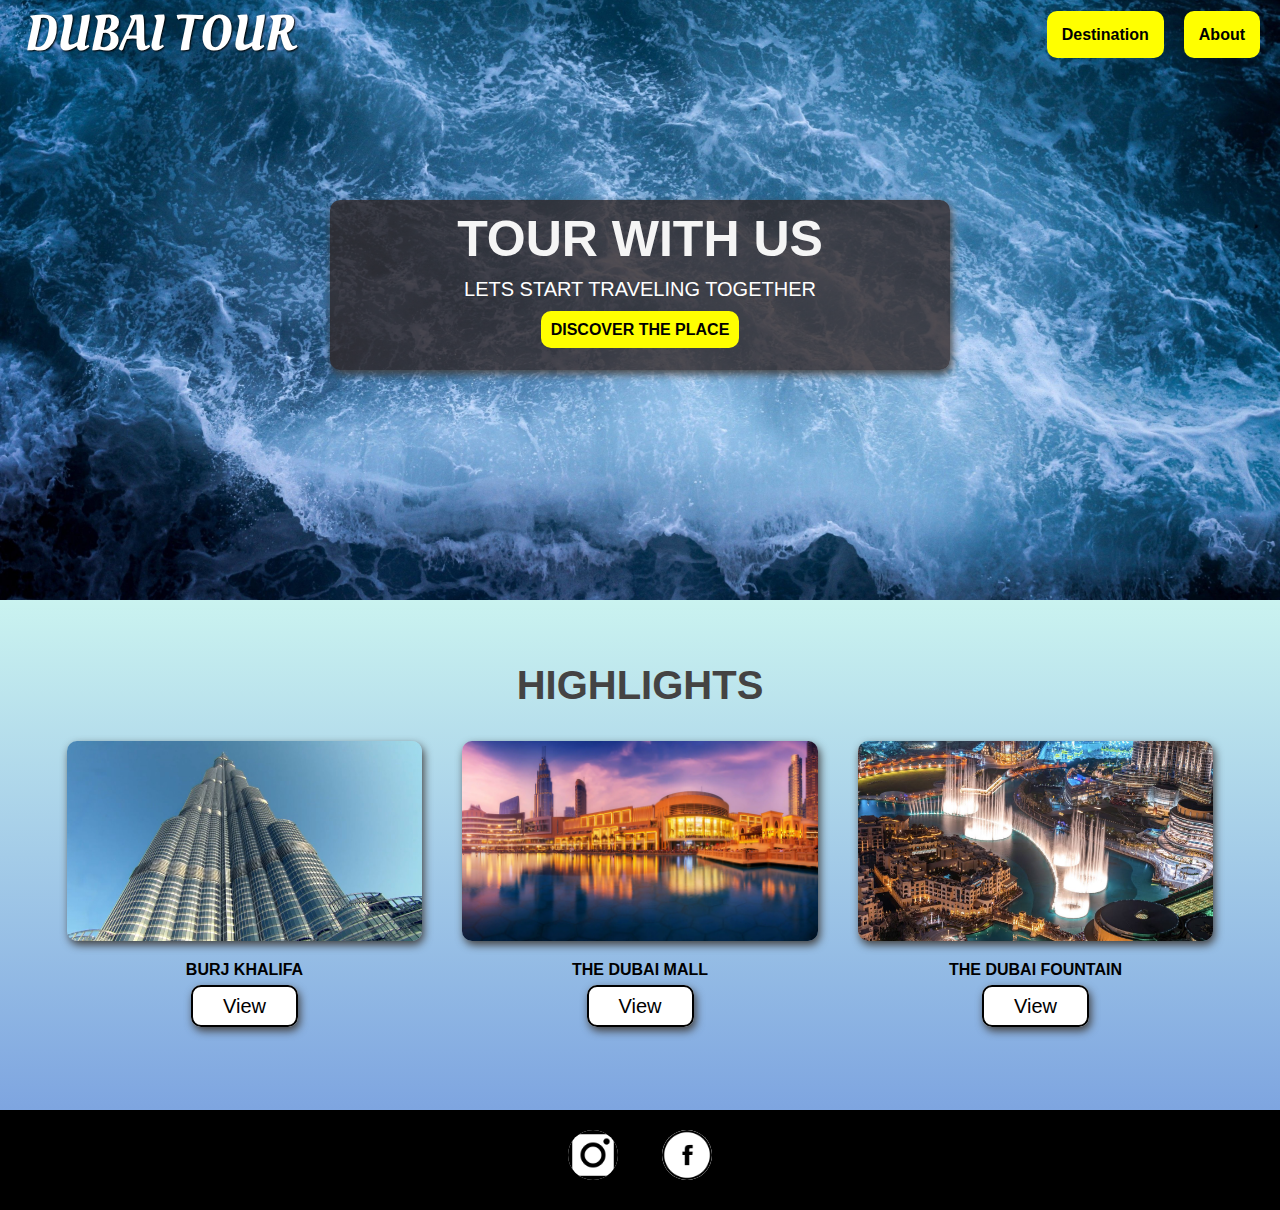
<file: index.html>
<!DOCTYPE html>
<html lang="en">
	<head>
		<meta charset="UTF-8" />
		<title>Dubai Tour</title>
		<link
			href="https://fonts.googleapis.com/css2?family=Oleo+Script&family=Roboto&display=swap"
			rel="stylesheet"
		/>
		<link rel="stylesheet" href="shared.css" />
		<link rel="stylesheet" href="style.css" />
	</head>
	<body>
		<header>
			<div id="page-logo">
				<a href="index.html">Dubai Tour</a>
			</div>

			<nav>
				<ul>
					<li><a href="places.html">Destination</a></li>
					<li><a href="about.html">About</a></li>
				</ul>
			</nav>
		</header>

		<main>
			<section id="first-section">
				<div id="section-container">
					<h1>Tour with us</h1>
					<p>Lets start Traveling Together</p>
					<a href="places.html">Discover the place</a>
				</div>
			</section>

			<section id="highlight">
				<h2>Highlights</h2>
				<ul id="destinations">
					<li class="destination">
						<img src="burj khalifa.jpg" alt="burj khalifa" />
						<p>Burj Khalifa</p>
						<a href="#">View</a>
					</li>
					<li class="destination">
						<img src="the-dubai-mall.jpg" alt="the dubai mall" />
						<p>The Dubai Mall</p>
						<a href="#">View</a>
					</li>
					<li class="destination">
						<img src="the bubai fountain.jpg" alt="the dubai fountain" />
						<p>The Dubai Fountain</p>
						<a href="#">View</a>
					</li>
				</ul>
			</section>
		</main>
		<footer>
			<img src="/instagram.png" alt="instagram logo" />
			<img src="/facebook.png" alt="facebook logo" />
		</footer>
	</body>
</html>
</file>
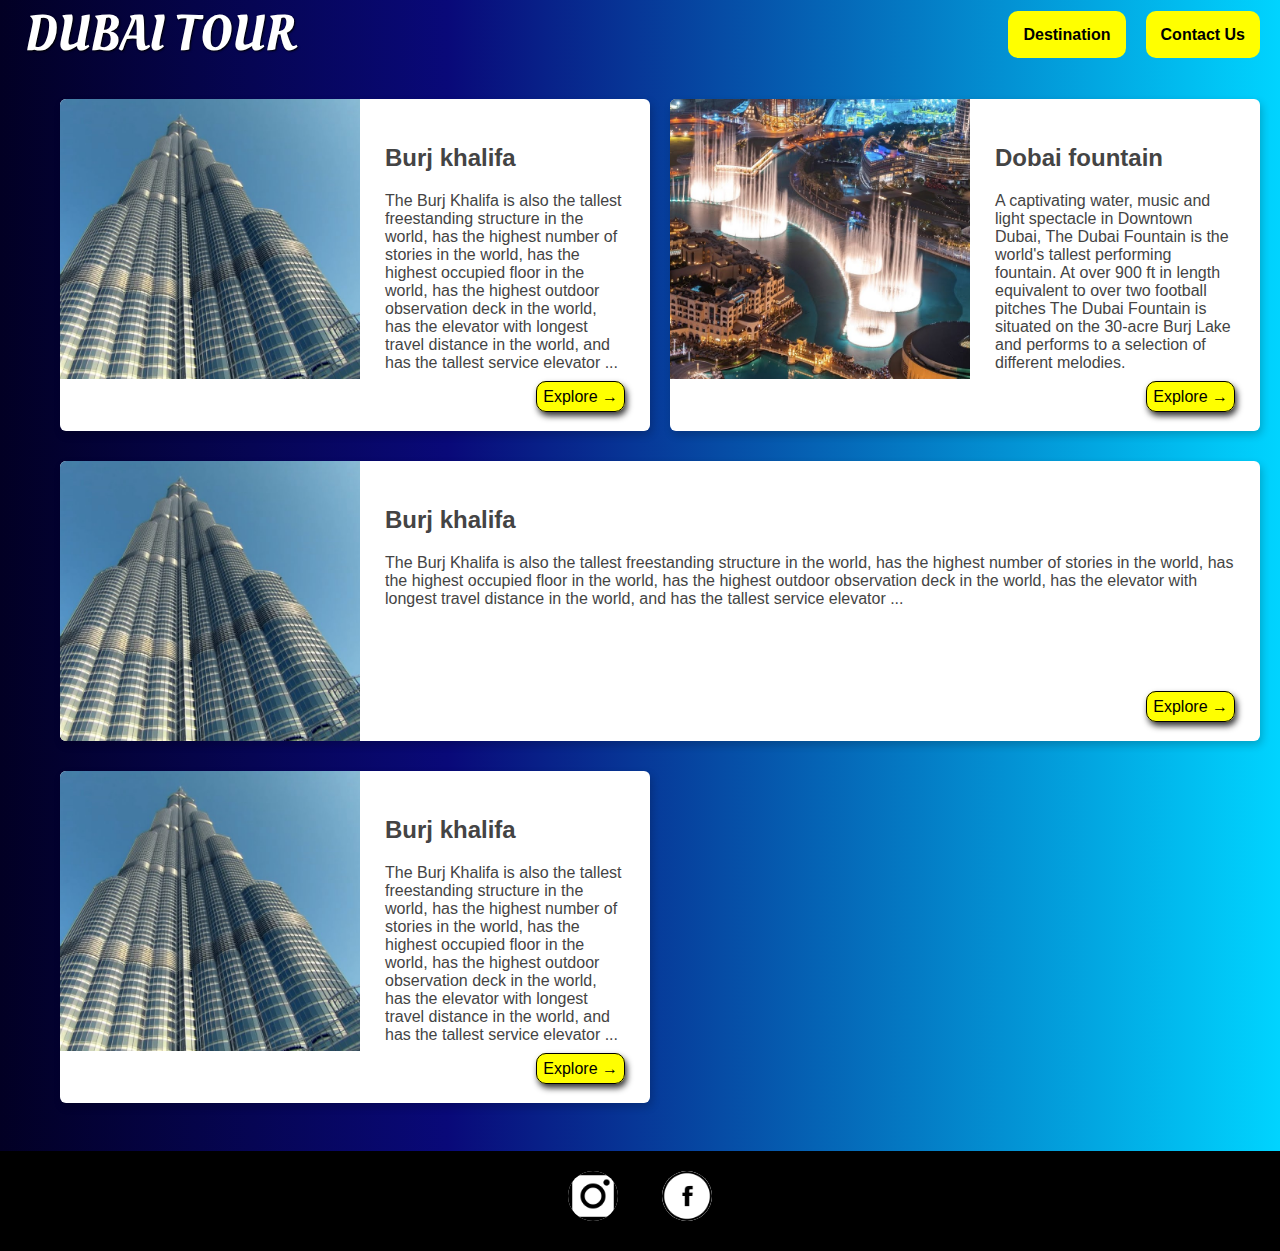
<file: places.html>
<!DOCTYPE html>
<html lang="en">
	<head>
		<meta charset="UTF-8" />
		<meta http-equiv="X-UA-Compatible" content="IE=edge" />
		<meta name="viewport" content="width=device-width, initial-scale=1.0" />
		<title>all places</title>
		<link
			href="https://fonts.googleapis.com/css2?family=Oleo+Script&family=Roboto&display=swap"
			rel="stylesheet"
		/>
		<link rel="stylesheet" href="shared.css" />
		<link rel="stylesheet" href="places.css" />
	</head>
	<body></body>
</html>
<header>
	<div id="page-logo">
		<a href="index.html">Dubai Tour</a>
	</div>

	<nav>
		<ul>
			<li><a href="places.html">Destination</a></li>
			<li><a href="contact_us.html">Contact Us</a></li>
		</ul>
	</nav>
</header>
<main>
	<ul>
		<li>
			<img src="/burj khalifa.jpg" alt="picture of burj khalifa" />
			<div class="item-content">
				<div>
					<h2>Burj khalifa</h2>
					<p>
						The Burj Khalifa is also the tallest freestanding structure in the
						world, has the highest number of stories in the world, has the
						highest occupied floor in the world, has the highest outdoor
						observation deck in the world, has the elevator with longest travel
						distance in the world, and has the tallest service elevator ...
					</p>
				</div>

				<div class="actions">
					<a href="https://en.wikipedia.org/wiki/Burj khalifa">Explore &#x2192</a>
				</div>
			</div>
		</li>
		<li>
			<img src="/the bubai fountain.jpg" alt="picture of dubai fountain" />
			<div class="item-content">
				<div>
					<h2>Dobai fountain</h2>
					<p>
						A captivating water, music and light spectacle in Downtown Dubai, The Dubai Fountain is the world's tallest performing fountain. At over 900 ft in length equivalent to over two football pitches The Dubai Fountain is situated on the 30-acre Burj Lake and performs to a selection of different melodies.
					</p>
				</div>

				<div class="actions">
					<a href="https://en.wikipedia.org/wiki/Burj khalifa">Explore &#x2192</a>
				</div>
			</div>
		</li>
		<li>
			<img src="/burj khalifa.jpg" alt="picture of burj khalifa" />
			<div class="item-content">
				<div>
					<h2>Burj khalifa</h2>
					<p>
						The Burj Khalifa is also the tallest freestanding structure in the
						world, has the highest number of stories in the world, has the
						highest occupied floor in the world, has the highest outdoor
						observation deck in the world, has the elevator with longest travel
						distance in the world, and has the tallest service elevator ...
					</p>
				</div>

				<div class="actions">
					<a href="https://en.wikipedia.org/wiki/Burj khalifa">Explore &#x2192</a>
				</div>
			</div>
		</li>
		<li>
			<img src="/burj khalifa.jpg" alt="picture of burj khalifa" />
			<div class="item-content">
				<div>
					<h2>Burj khalifa</h2>
					<p>
						The Burj Khalifa is also the tallest freestanding structure in the
						world, has the highest number of stories in the world, has the
						highest occupied floor in the world, has the highest outdoor
						observation deck in the world, has the elevator with longest travel
						distance in the world, and has the tallest service elevator ...
					</p>
				</div>

				<div class="actions">
					<a href="https://en.wikipedia.org/wiki/Burj khalifa">Explore &#x2192</a>
				</div>
			</div>
		</li>
	</ul>
</main>
<footer>
	<img src="/instagram.png" alt="instagram logo" />
	<img src="/facebook.png" alt="facebook logo" />
</footer>
</file>
<file: shared.css>
body {
	font-family: "Quicksand", sans-serif;
	margin: 0;
}

header {
	display: flex;
	justify-content: space-between;
	align-items: center;
	position: absolute;
	width: 100%;
	box-sizing: border-box;
}
header ul {
	list-style: none;
	margin: 0;
	padding: 0;
	display: flex;
}

header ul li {
	margin-right: 10px;
}
header ul li a {
	background-color: yellow;
	list-style: none;
	text-decoration: none;
	color: black;
	font-weight: bold;
	padding: 15px;
	margin-right: 10px;
	border-radius: 10px;
}
header ul li a:hover {
	background-color: white;
}

#page-logo a {
	padding: 25px;
	font-family: "Oleo Script", sans-serif;
	color: rgb(255, 255, 255);
	font-size: 50px;
	text-decoration: none;
	text-transform: uppercase;
	text-shadow: 1px 1px 2px black;
}
footer {
	height: 100px;
	background-color: black;
	text-align: center;
}

footer img {
	width: 50px;
	height: 50px;
	background-color: white;
	border-radius: 100px;
	color: white;
	margin: 20px;
}
footer img:hover {
	width: 60px;
	height: 60px;
}
</file>
<file: style.css>
#first-section {
	height: 600px;
	background-image: url(ocean.jpg);
	background-position: center;
	background-size: cover;
}

#section-container {
	width: 600px;
	height: 150px;
	text-align: center;
	margin: 0 auto;
	background-color: rgba(49, 39, 39, 0.8);
	padding: 10px;
	border-radius: 10px;
	position: relative;
	top: 200px;
	box-shadow: 2px 4px 8px rgb(68, 67, 67);
}

#section-container h1 {
	font-size: 50px;
	color: whitesmoke;
	text-transform: uppercase;
	margin-bottom: 10px;
	margin-top: 0;
}
#section-container p {
	color: white;
	font-size: 20px;
	margin-top: 0;
	text-transform: uppercase;
}
#section-container a {
	background-color: yellow;
	padding: 10px;
	border-radius: 10px;
	text-decoration: none;
	color: black;
	font-weight: bolder;
	text-transform: uppercase;
}

#section-container a:hover {
	background-color: white;
}
#highlight {
	height: 450px;
	padding: 30px;
	background: linear-gradient(0deg, rgb(126, 165, 224), rgb(202, 243, 240));
}

#highlight ul {
	list-style-type: none;
	margin: 0;
	padding: 0;
}
#highlight h2 {
	text-align: center;
	text-transform: uppercase;
	font-size: 40px;
	color: rgb(68, 67, 67);
}

#destinations {
	display: flex;
	width: 100%;
	justify-content: center;
	margin: auto;
	margin-bottom: 40px;
}

.destination {
	margin: 0 20px;
	text-align: center;
}
.destination img {
	height: 200px;
	width: 100%;
	box-shadow: 2px 4px 8px rgb(68, 67, 67);
	border-radius: 10px;
	object-fit: cover;
}
.destination p {
	text-align: center;
	font-family: Arial, Helvetica, sans-serif;
	font-weight: bold;
	color: black;
	text-transform: uppercase;
}
.destination a {
	text-decoration: none;
	font-size: 20px;
	background-color: white;
	color: black;
	padding: 8px 30px;
	border: 2px solid black;
	border-radius: 10px;
	box-shadow: 2px 4px 8px rgb(68, 67, 67);
}
.destination a:hover {
	background-color: black;
	color: white;
}
footer {
	height: 100px;
	background-color: black;
	text-align: center;
}

footer img {
	width: 50px;
	height: 50px;
	background-color: white;
	border-radius: 100px;
	color: white;
	margin: 20px;
}
footer img:hover {
	width: 60px;
	height: 60px;
}
</file>
<file: places.css>
body {
	background: linear-gradient(
		90deg,
		rgba(2, 0, 36, 1) 0%,
		rgba(9, 9, 121, 1) 35%,
		rgba(0, 212, 255, 1) 100%
	);
	color: rgb(68, 68, 68);
}
header {
	position: static;
}

main ul {
	width: 1200px;
	margin: 30px auto 48px auto;
	display: grid;
	grid-template-columns: 1fr 1fr;
	gap: 30px 20px;
}

main li {
	display: flex;
	background-color: white;
	box-shadow: 2px 4px 8px rgba(0, 0, 0, 0.2);
	border-radius: 6px;
	overflow: hidden;
}
main li:nth-of-type(3) {
	grid-column: 1 / 3;
}

.item-content {
	padding: 25px;
	display: flex;
	flex-direction: column;
	justify-content: space-between;
}
.actions {
	text-align: end;
}
.actions a {
	text-decoration: none;
	padding: 6px;
	background-color: yellow;
	color: black;
	border: 1px solid black;
	border-radius: 10px;
	box-shadow: 2px 4px 6px rgba(0, 0, 0, 0.8);
}
.actions a:hover {
	background-color: black;
	color: white;
}

main li img {
	width: 300px;
	height: 280px;
	object-fit: cover;
}
</file>
